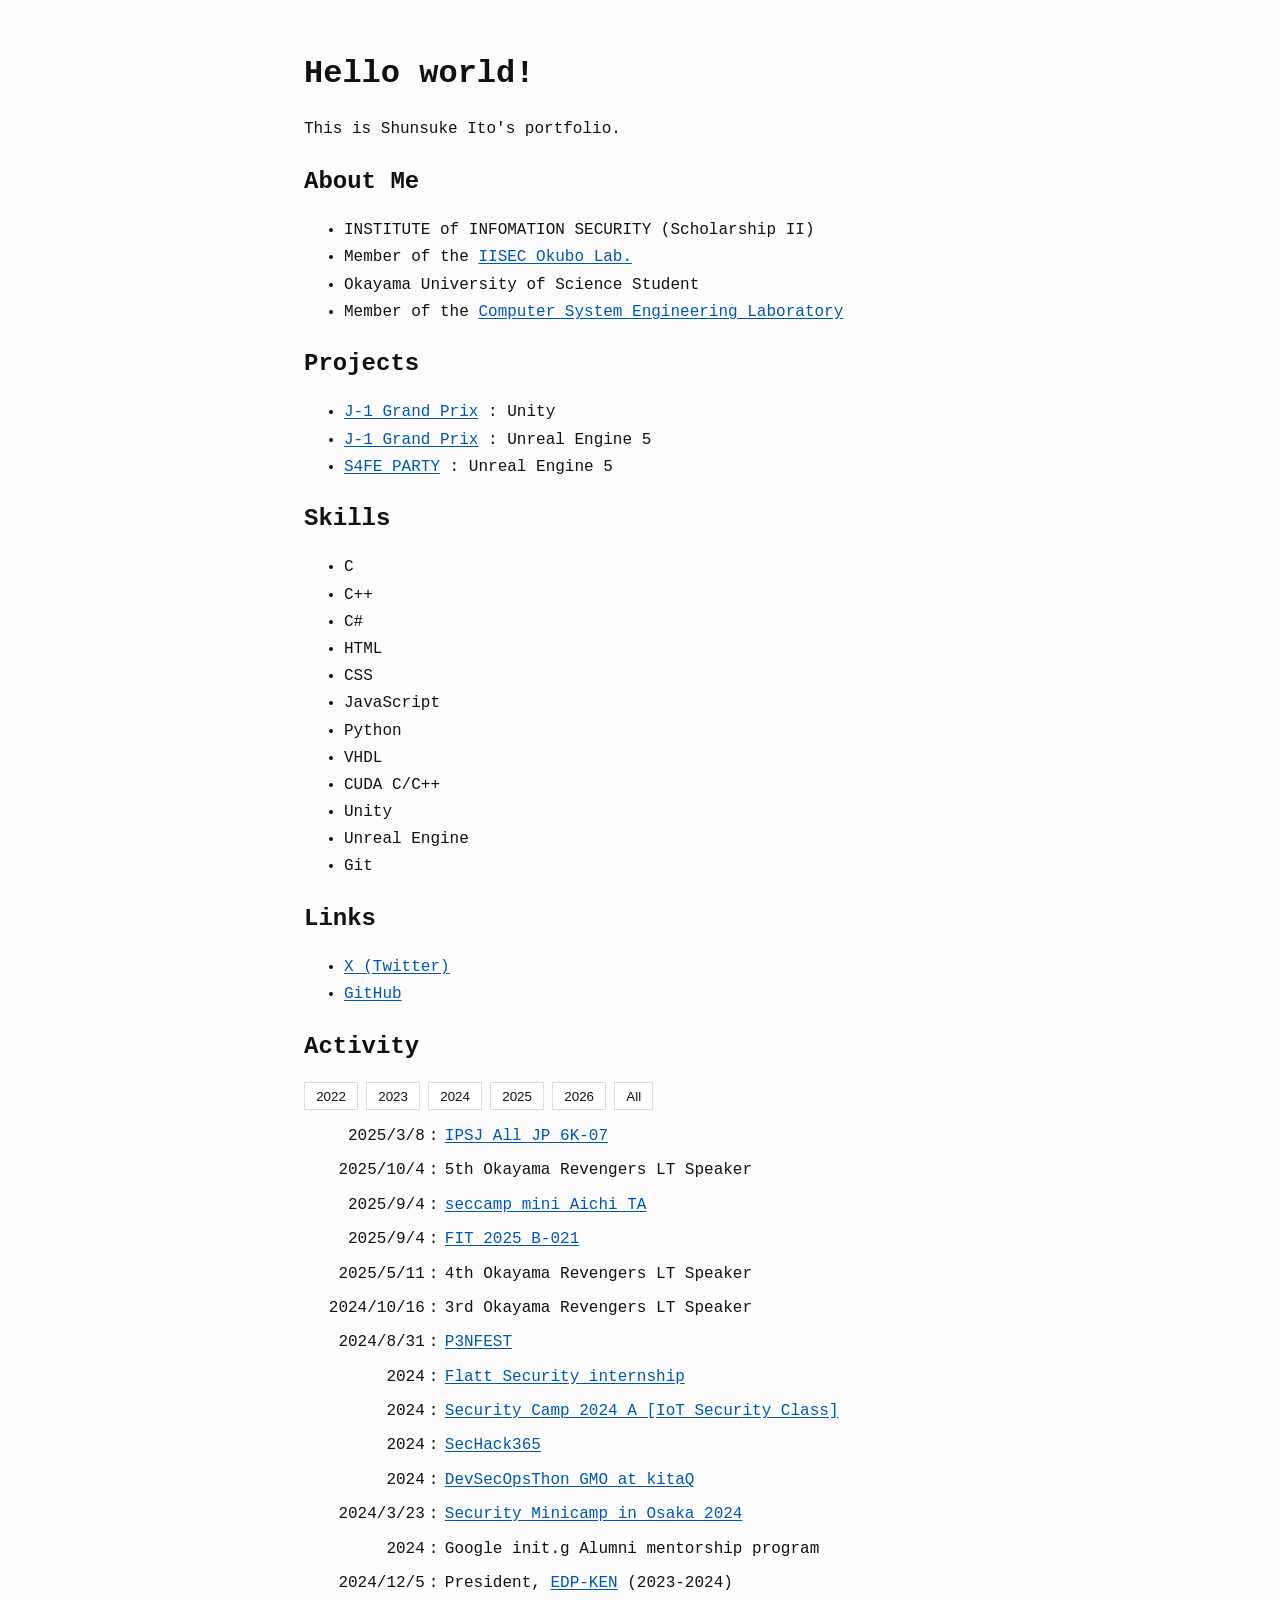
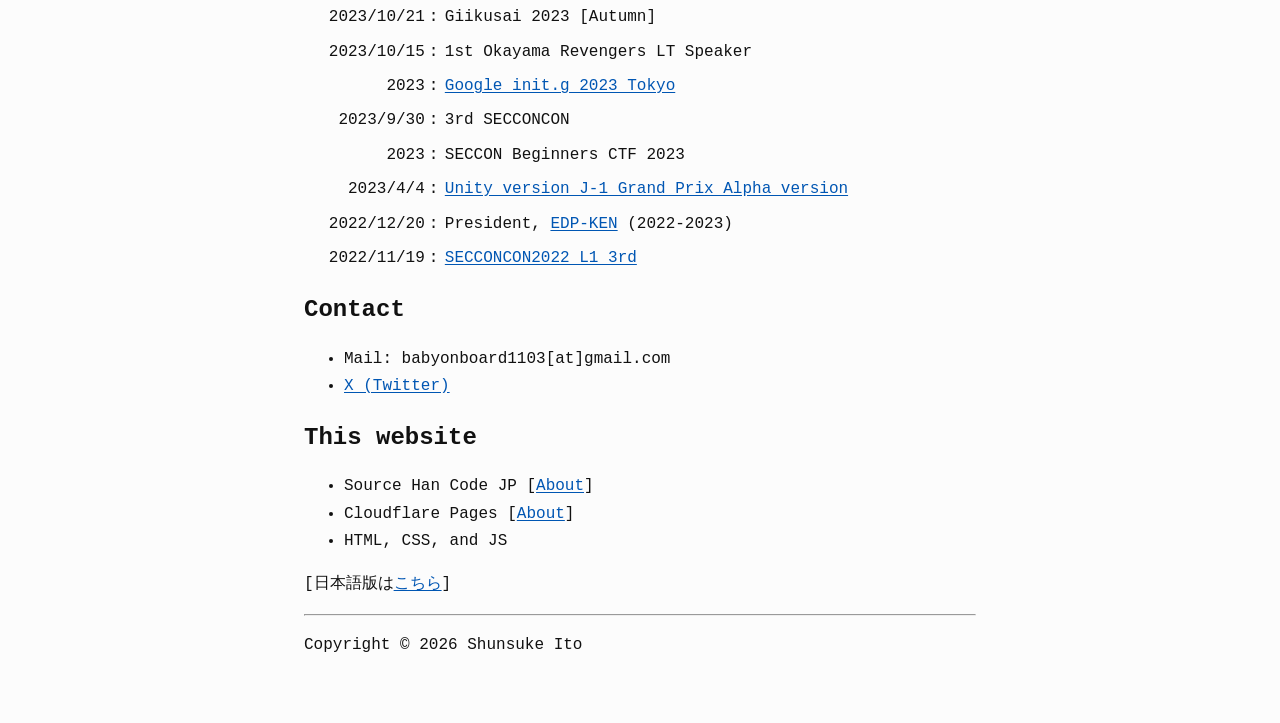
<file: index.html>
<!DOCTYPE html>
<html lang="en">
<head>
    <meta charset="UTF-8">
    <meta name="viewport" content="width=device-width, initial-scale=1.0">
    <title>Shunsuke Ito's Portfolio</title>
    <link rel="stylesheet" href="style.css">
</head>
<body>
    <main>
        <h1>Hello world!</h1>
        <p>This is Shunsuke Ito's portfolio.</p>

        <section>
            <h2>About Me</h2>
            <ul>
                <li>INSTITUTE of INFOMATION SECURITY (Scholarship II)</li>
                <li>Member of the <a href="https://iisecokubolab.jp/" target="_blank" rel="noopener noreferrer">IISEC Okubo Lab.</a></li>
                <li>Okayama University of Science Student</li>
                <li>Member of the <a href="https://csl.ice.ous.ac.jp/" target="_blank" rel="noopener noreferrer">Computer System Engineering Laboratory</a></li>
            </ul>
        </section>

        <section>
            <h2>Projects</h2>
            <ul>
                <li><a href="https://www.edp-ken.com/j1gp/">J-1 Grand Prix</a> : Unity</li>
                <li><a href="https://www.edp-ken.com/j1gpue/">J-1 Grand Prix</a> : Unreal Engine 5</li>
                <li><a href="https://sechack365.nict.go.jp/achievement/2024/#:~:text=%E3%82%BB%E3%82%AD%E3%83%A5%E3%83%AA%E3%83%86%E3%82%A3%E5%AD%A6%E7%BF%92%E3%82%B2%E3%83%BC%E3%83%A0-,S4FE%20PARTY,-%E3%80%8C%E3%82%BB%E3%82%AD%E3%83%A5%E3%83%AA%E3%83%86%E3%82%A3%E3%82%92%E5%AD%A6%E3%81%B9%E3%82%8B" target="_blank" rel="noopener noreferrer">S4FE PARTY</a> : Unreal Engine 5</li>
            </ul>
        </section>

        <section>
            <h2>Skills</h2>
            <ul>
                <li>C</li>
                <li>C++</li>
                <li>C#</li>
                <li>HTML</li>
                <li>CSS</li>
                <li>JavaScript</li>
                <li>Python</li>
                <li>VHDL</li>
                <li>CUDA C/C++</li>
                <li>Unity</li>
                <li>Unreal Engine</li>
                <li>Git</li>
            </ul>
        </section>

        <section>
            <h2>Links</h2>
            <ul>
                <li><a href="https://x.com/Baby_On_Board02" target="_blank" rel="noopener noreferrer">X (Twitter)</a></li>
                <li><a href="https://github.com/ITO1103" target="_blank" rel="noopener noreferrer">GitHub</a></li>
            </ul>
        </section>

        <section>
            <h2>Activity</h2>
            <div class="activity-filters">
                <button type="button" onclick="showYear('2022')">2022</button>
                <button type="button" onclick="showYear('2023')">2023</button>
                <button type="button" onclick="showYear('2024')">2024</button>
                <button type="button" onclick="showYear('2025')">2025</button>
                <button type="button" onclick="showYear('2026')">2026</button>
                <button type="button" onclick="showAll()">All</button>
            </div>
            <div id="activity-list">
                <div class="activity" data-year="2026">2025/3/8 : <a href="https://www.ipsj.or.jp/event/taikai/88/WEB/data/pdf/6K-07.html" target="_blank" rel="noopener noreferrer">IPSJ All JP 6K-07</a></div>
                <div class="activity" data-year="2025">2025/10/4 : 5th Okayama Revengers LT Speaker</div>
                <div class="activity" data-year="2025">2025/9/4 : <a href="https://www.security-camp.or.jp/minicamp/aichi2025.html" target="_blank" rel="noopener noreferrer">seccamp mini Aichi TA</a></div>
                <div class="activity" data-year="2025">2025/9/4 : <a href="https://www.ipsj.or.jp/event/fit/fit2025/abstract/data/html/program/b.html#:~:text=B%2D021,%E5%BD%A2%E5%BC%8F%E7%9A%84%E6%A4%9C%E8%A8%BC">FIT 2025 B-021</a></div>
                <div class="activity" data-year="2025">2025/5/11 : 4th Okayama Revengers LT Speaker</div>
                <div class="activity" data-year="2024">2024/10/16 : 3rd Okayama Revengers LT Speaker</div>
                <div class="activity" data-year="2024">2024/8/31 : <a href="https://issuehunt.jp/events/2024/summer/p3nfest" target="_blank" rel="noopener noreferrer">P3NFEST</a></div>
                <div class="activity" data-year="2024">2024 : <a href="https://flatt.tech/" target="_blank" rel="noopener noreferrer">Flatt Security internship</a></div>
                <div class="activity" data-year="2024">2024 : <a href="https://www.ipa.go.jp/jinzai/security-camp/2024/camp/index.html" target="_blank" rel="noopener noreferrer">Security Camp 2024 A [IoT Security Class]</a></div>
                <div class="activity" data-year="2024">2024 : <a href="https://sechack365.nict.go.jp/" target="_blank" rel="noopener noreferrer">SecHack365</a></div>
                <div class="activity" data-year="2024">2024 : <a href="https://developers.gmo.jp/kitaq/devsecopsthon2024/" target="_blank" rel="noopener noreferrer">DevSecOpsThon GMO at kitaQ</a></div>
                <div class="activity" data-year="2024">2024/3/23 : <a href="https://www.security-camp.or.jp/minicamp/hiroshima2023.html" target="_blank" rel="noopener noreferrer">Security Minicamp in Osaka 2024</a></div>
                <div class="activity" data-year="2024">2024 : Google init.g Alumni mentorship program</div>
                <div class="activity" data-year="2024">2024/12/5 : President, <a href="https://www.edp-ken.com/" target="_blank" rel="noopener noreferrer">EDP-KEN</a> (2023-2024)</div>
                <div class="activity" data-year="2023">2023/10/21 : Giikusai 2023 [Autumn]</div>
                <div class="activity" data-year="2023">2023/10/15 : 1st Okayama Revengers LT Speaker</div>
                <div class="activity" data-year="2023">2023 : <a href="https://www.edp-ken.com/post-15/" target="_blank" rel="noopener noreferrer">Google init.g 2023 Tokyo</a></div>
                <div class="activity" data-year="2023">2023/9/30 : 3rd SECCONCON</div>
                <div class="activity" data-year="2023">2023 : SECCON Beginners CTF 2023</div>
                <div class="activity" data-year="2023">2023/4/4 : <a href="https://www.edp-ken.com/j-1gp-1/" target="_blank" rel="noopener noreferrer">Unity version J-1 Grand Prix Alpha version</a></div>
                <div class="activity" data-year="2022">2022/12/20 : President, <a href="https://www.edp-ken.com/" target="_blank" rel="noopener noreferrer">EDP-KEN</a> (2022-2023)</div>
                <div class="activity" data-year="2022">2022/11/19 : <a href="https://www.seccon.jp/2022/seccon_contest/secconcon.html" target="_blank" rel="noopener noreferrer">SECCONCON2022 L1 3rd</a></div>
            </div>
        </section>

        <section>
            <h2>Contact</h2>
            <ul>
                <li>Mail: babyonboard1103[at]gmail.com</li>
                <li><a href="https://x.com/Baby_On_Board02" target="_blank" rel="noopener noreferrer">X (Twitter)</a></li>
            </ul>
        </section>

        <section>
            <h2>This website</h2>
            <ul>
                <li>Source Han Code JP [<a href="https://github.com/adobe-fonts/source-han-code-jp" target="_blank" rel="noopener noreferrer">About</a>]</li>
                <li>Cloudflare Pages [<a href="https://www.cloudflare.com/ja-jp/developer-platform/products/pages/" target="_blank" rel="noopener noreferrer">About</a>]</li>
                <li>HTML, CSS, and JS</li>
            </ul>
            <p>[日本語版は<a href="indexja.html">こちら</a>]</p>
        </section>

        <hr>
        <p>Copyright © 2026 Shunsuke Ito</p>
    </main>

    <script>
        function formatActivities() {
            var items = document.querySelectorAll('.activity');
            items.forEach(function(item) {
                if (item.querySelector('.activity-date')) {
                    return;
                }
                var html = item.innerHTML;
                var match = html.match(/^\s*([^:]+?)\s*:\s*([\s\S]*)$/);
                if (!match) {
                    return;
                }

                var date = match[1].trim();
                var content = match[2].trim();
                item.innerHTML =
                    '<span class="activity-date">' + date + '</span>' +
                    '<span class="activity-content">' + content + '</span>';
            });
        }

        function showYear(year) {
            var items = document.querySelectorAll('.activity');
            items.forEach(function(item) {
                var itemYear = item.getAttribute('data-year');
                item.style.display = itemYear === year ? '' : 'none';
            });
        }

        function showAll() {
            var items = document.querySelectorAll('.activity');
            items.forEach(function(item) {
                item.style.display = '';
            });
        }

        formatActivities();
    </script>
</body>
</html>
</file>
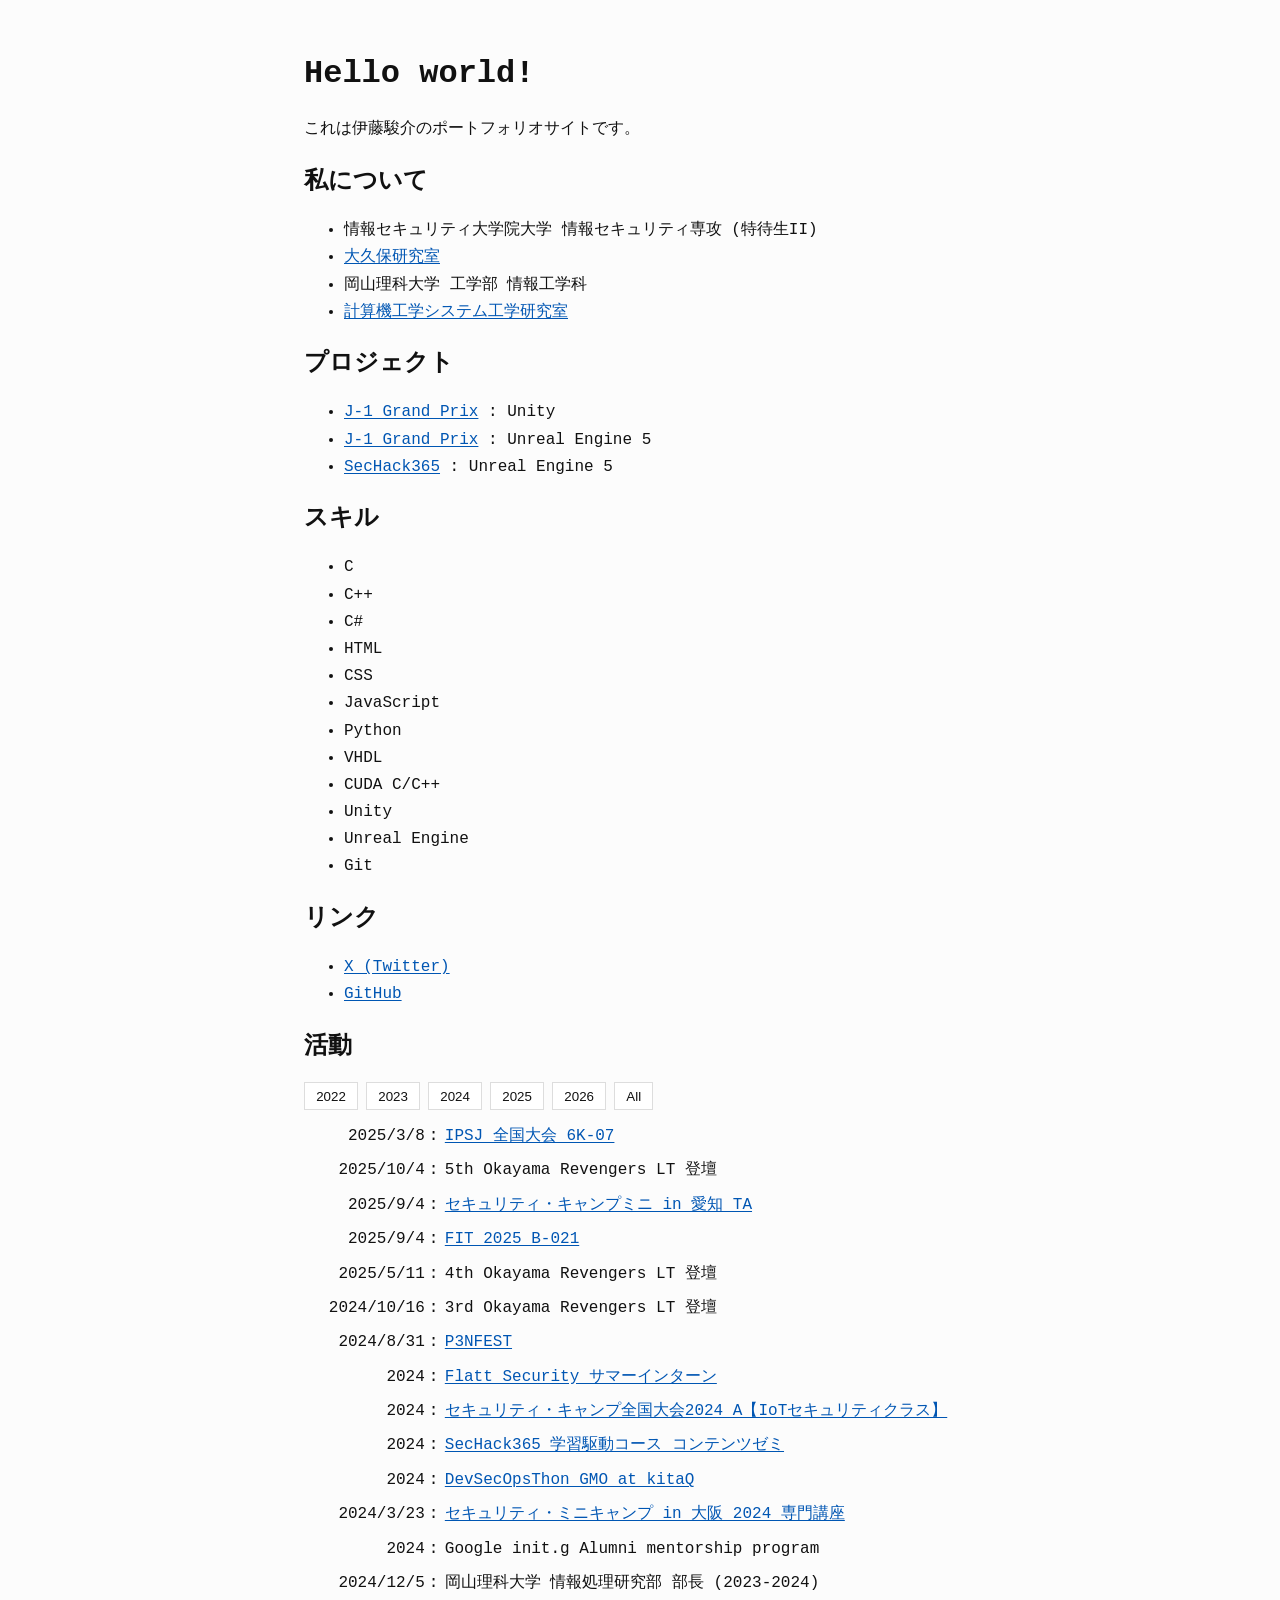
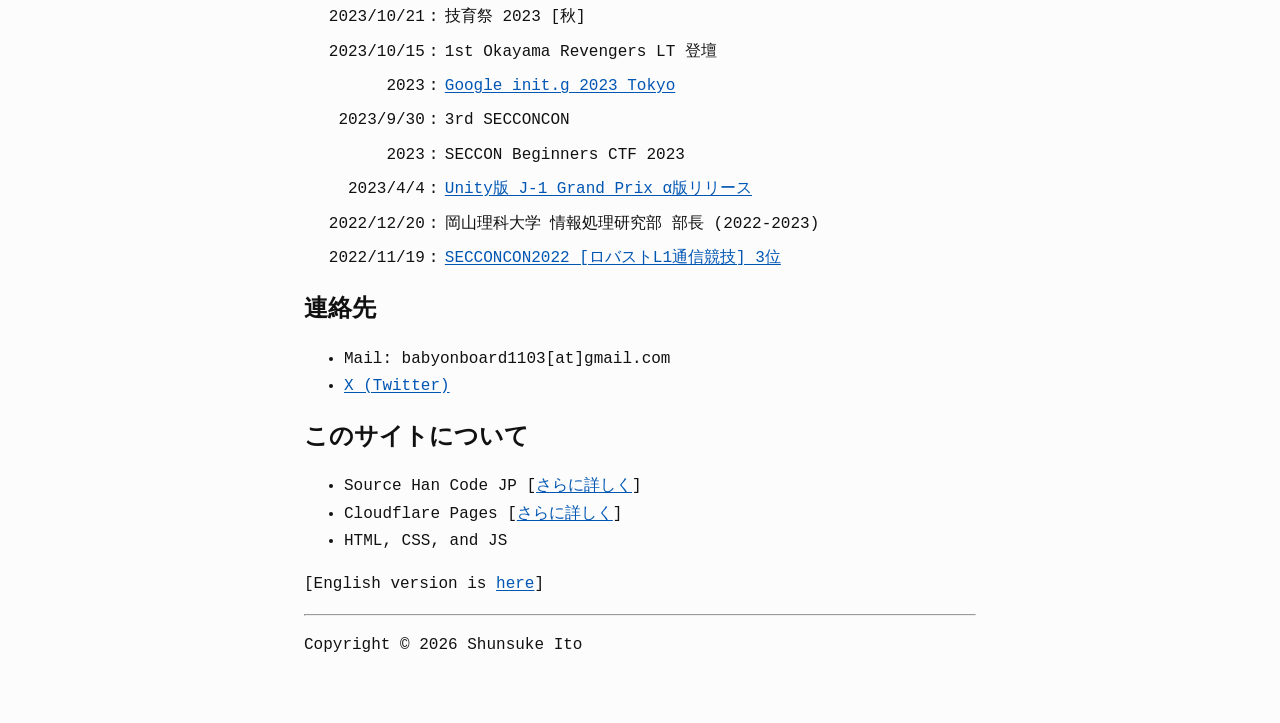
<file: indexja.html>
<!DOCTYPE html>
<html lang="ja">
<head>
    <meta charset="UTF-8">
    <meta name="viewport" content="width=device-width, initial-scale=1.0">
    <title>伊藤駿介のポートフォリオ</title>
    <link rel="stylesheet" href="style.css">
</head>
<body>
    <main>
        <h1>Hello world!</h1>
        <p>これは伊藤駿介のポートフォリオサイトです。</p>

        <section>
            <h2>私について</h2>
            <ul>
                <li>情報セキュリティ大学院大学 情報セキュリティ専攻 (特待生II)</li>
                <li><a href="https://iisecokubolab.jp/" target="_blank" rel="noopener noreferrer">大久保研究室</a></li>
                <li>岡山理科大学 工学部 情報工学科</li>
                <li><a href="https://csl.ice.ous.ac.jp/" target="_blank" rel="noopener noreferrer">計算機工学システム工学研究室</a></li>
            </ul>
        </section>

        <section>
            <h2>プロジェクト</h2>
            <ul>
                <li><a href="https://www.edp-ken.com/j1gp/">J-1 Grand Prix</a> : Unity</li>
                <li><a href="https://www.edp-ken.com/j1gpue/">J-1 Grand Prix</a> : Unreal Engine 5</li>
                <li><a href="https://sechack365.nict.go.jp/" target="_blank" rel="noopener noreferrer">SecHack365</a> : Unreal Engine 5</li>
            </ul>
        </section>

        <section>
            <h2>スキル</h2>
            <ul>
                <li>C</li>
                <li>C++</li>
                <li>C#</li>
                <li>HTML</li>
                <li>CSS</li>
                <li>JavaScript</li>
                <li>Python</li>
                <li>VHDL</li>
                <li>CUDA C/C++</li>
                <li>Unity</li>
                <li>Unreal Engine</li>
                <li>Git</li>
            </ul>
        </section>

        <section>
            <h2>リンク</h2>
            <ul>
                <li><a href="https://x.com/Baby_On_Board02" target="_blank" rel="noopener noreferrer">X (Twitter)</a></li>
                <li><a href="https://github.com/ITO1103" target="_blank" rel="noopener noreferrer">GitHub</a></li>
            </ul>
        </section>

        <section>
            <h2>活動</h2>
            <div class="activity-filters">
                <button type="button" onclick="showYear('2022')">2022</button>
                <button type="button" onclick="showYear('2023')">2023</button>
                <button type="button" onclick="showYear('2024')">2024</button>
                <button type="button" onclick="showYear('2025')">2025</button>
                <button type="button" onclick="showYear('2026')">2026</button>
                <button type="button" onclick="showAll()">All</button>
            </div>
            <div id="activity-list">
                <div class="activity" data-year="2026">2025/3/8 : <a href="https://www.ipsj.or.jp/event/taikai/88/WEB/data/pdf/6K-07.html" target="_blank" rel="noopener noreferrer">IPSJ 全国大会 6K-07</a></div>
                <div class="activity" data-year="2025">2025/10/4 : 5th Okayama Revengers LT 登壇</div>
                <div class="activity" data-year="2025">2025/9/4 : <a href="https://www.security-camp.or.jp/minicamp/aichi2025.html" target="_blank" rel="noopener noreferrer">セキュリティ・キャンプミニ in 愛知 TA</a></div>
                <div class="activity" data-year="2025">2025/9/4 : <a href="https://www.ipsj.or.jp/event/fit/fit2025/abstract/data/html/program/b.html#:~:text=B%2D021,%E5%BD%A2%E5%BC%8F%E7%9A%84%E6%A4%9C%E8%A8%BC" target="_blank" rel="noopener noreferrer">FIT 2025 B-021</a></div>
                <div class="activity" data-year="2025">2025/5/11 : 4th Okayama Revengers LT 登壇</div>
                <div class="activity" data-year="2024">2024/10/16 : 3rd Okayama Revengers LT 登壇</div>
                <div class="activity" data-year="2024">2024/8/31 : <a href="https://issuehunt.jp/events/2024/summer/p3nfest" target="_blank" rel="noopener noreferrer">P3NFEST</a></div>
                <div class="activity" data-year="2024">2024 : <a href="https://flatt.tech/" target="_blank" rel="noopener noreferrer">Flatt Security サマーインターン</a></div>
                <div class="activity" data-year="2024">2024 : <a href="https://www.ipa.go.jp/jinzai/security-camp/2024/camp/index.html" target="_blank" rel="noopener noreferrer">セキュリティ・キャンプ全国大会2024 A【IoTセキュリティクラス】</a></div>
                <div class="activity" data-year="2024">2024 : <a href="https://sechack365.nict.go.jp/" target="_blank" rel="noopener noreferrer">SecHack365 学習駆動コース コンテンツゼミ</a></div>
                <div class="activity" data-year="2024">2024 : <a href="https://developers.gmo.jp/kitaq/devsecopsthon2024/" target="_blank" rel="noopener noreferrer">DevSecOpsThon GMO at kitaQ</a></div>
                <div class="activity" data-year="2024">2024/3/23 : <a href="https://www.security-camp.or.jp/minicamp/hiroshima2023.html" target="_blank" rel="noopener noreferrer">セキュリティ・ミニキャンプ in 大阪 2024 専門講座</a></div>
                <div class="activity" data-year="2024">2024 : Google init.g Alumni mentorship program</div>
                <div class="activity" data-year="2024">2024/12/5 : 岡山理科大学 情報処理研究部 部長<a href="https://www.edp-ken.com/" target="_blank" rel="noopener noreferrer"></a> (2023-2024)</div>
                <div class="activity" data-year="2023">2023/10/21 : 技育祭 2023 [秋]</div>
                <div class="activity" data-year="2023">2023/10/15 : 1st Okayama Revengers LT 登壇</div>
                <div class="activity" data-year="2023">2023 : <a href="https://www.edp-ken.com/post-15/" target="_blank" rel="noopener noreferrer">Google init.g 2023 Tokyo</a></div>
                <div class="activity" data-year="2023">2023/9/30 : 3rd SECCONCON</div>
                <div class="activity" data-year="2023">2023 : SECCON Beginners CTF 2023</div>
                <div class="activity" data-year="2023">2023/4/4 : <a href="https://www.edp-ken.com/j-1gp-1/" target="_blank" rel="noopener noreferrer">Unity版 J-1 Grand Prix α版リリース</a></div>
                <div class="activity" data-year="2022">2022/12/20 : 岡山理科大学 情報処理研究部 部長<a href="https://www.edp-ken.com/" target="_blank" rel="noopener noreferrer"></a> (2022-2023)</div>
                <div class="activity" data-year="2022">2022/11/19 : <a href="https://www.seccon.jp/2022/seccon_contest/secconcon.html" target="_blank" rel="noopener noreferrer">SECCONCON2022 [ロバストL1通信競技] 3位</a></div>
            </div>
        </section>

        <section>
            <h2>連絡先</h2>
            <ul>
                <li>Mail: babyonboard1103[at]gmail.com</li>
                <li><a href="https://x.com/Baby_On_Board02" target="_blank" rel="noopener noreferrer">X (Twitter)</a></li>
            </ul>
        </section>

        <section>
            <h2>このサイトについて</h2>
            <ul>
                <li>Source Han Code JP [<a href="https://github.com/adobe-fonts/source-han-code-jp" target="_blank" rel="noopener noreferrer">さらに詳しく</a>]</li>
                <li>Cloudflare Pages [<a href="https://www.cloudflare.com/ja-jp/developer-platform/products/pages/" target="_blank" rel="noopener noreferrer">さらに詳しく</a>]</li>
                <li>HTML, CSS, and JS</li>
            </ul>
            <p>[English version is <a href="index.html">here</a>]</p>
        </section>

        <hr>
        <p>Copyright © 2026 Shunsuke Ito</p>
    </main>

    <script>
        function formatActivities() {
            var items = document.querySelectorAll('.activity');
            items.forEach(function(item) {
                if (item.querySelector('.activity-date')) {
                    return;
                }
                var html = item.innerHTML;
                var match = html.match(/^\s*([^:]+?)\s*:\s*([\s\S]*)$/);
                if (!match) {
                    return;
                }

                var date = match[1].trim();
                var content = match[2].trim();
                item.innerHTML =
                    '<span class="activity-date">' + date + '</span>' +
                    '<span class="activity-content">' + content + '</span>';
            });
        }

        function showYear(year) {
            var items = document.querySelectorAll('.activity');
            items.forEach(function(item) {
                var itemYear = item.getAttribute('data-year');
                item.style.display = itemYear === year ? '' : 'none';
            });
        }

        function showAll() {
            var items = document.querySelectorAll('.activity');
            items.forEach(function(item) {
                item.style.display = '';
            });
        }

        formatActivities();
    </script>
</body>
</html>
</file>
<file: style.css>
:root {
    --text: #111111;
    --bg: #fcfcfc;
    --link: #0056b3;
    --border: #dddddd;
    --button-bg: #ffffff;
    --button-hover: #f1f1f1;
}

@media (prefers-color-scheme: dark) {
    :root {
        --text: #e8e8e8;
        --bg: #111111;
        --link: #7fb3ff;
        --border: #3b3b3b;
        --button-bg: #1b1b1b;
        --button-hover: #2a2a2a;
    }
}

* {
    box-sizing: border-box;
}

body {
    font-family: "Source Han Code JP", "SF Mono", Menlo, Monaco, Consolas, "Liberation Mono", "Courier New", monospace;
    color: var(--text);
    background: var(--bg);
    max-width: 44rem;
    margin: 0 auto;
    padding: 2rem 1rem 3rem;
    line-height: 1.7;
}

h1,
h2 {
    line-height: 1.3;
}

main section {
    margin-top: 1.4rem;
}

ul {
    margin-top: 0.5rem;
}

a {
    color: var(--link);
    text-decoration: underline;
    text-underline-offset: 0.15em;
}

.activity-filters {
    display: flex;
    gap: 0.5rem;
    flex-wrap: wrap;
    margin-bottom: 0.8rem;
}

button {
    border: 1px solid var(--border);
    background: var(--button-bg);
    color: var(--text);
    padding: 0.35rem 0.7rem;
    cursor: pointer;
}

button:hover {
    background: var(--button-hover);
}

.activity {
    display: grid;
    grid-template-columns: 14ch 1fr;
    column-gap: 0.4rem;
    margin-bottom: 0.45rem;
}

.activity-date {
    text-align: right;
    white-space: nowrap;
    font-variant-numeric: tabular-nums;
}

.activity-date::after {
    content: ":";
    margin-left: 0.25rem;
}

@media (max-width: 640px) {
    .activity {
        grid-template-columns: 1fr;
    }

    .activity-date {
        text-align: left;
    }
}
</file>
